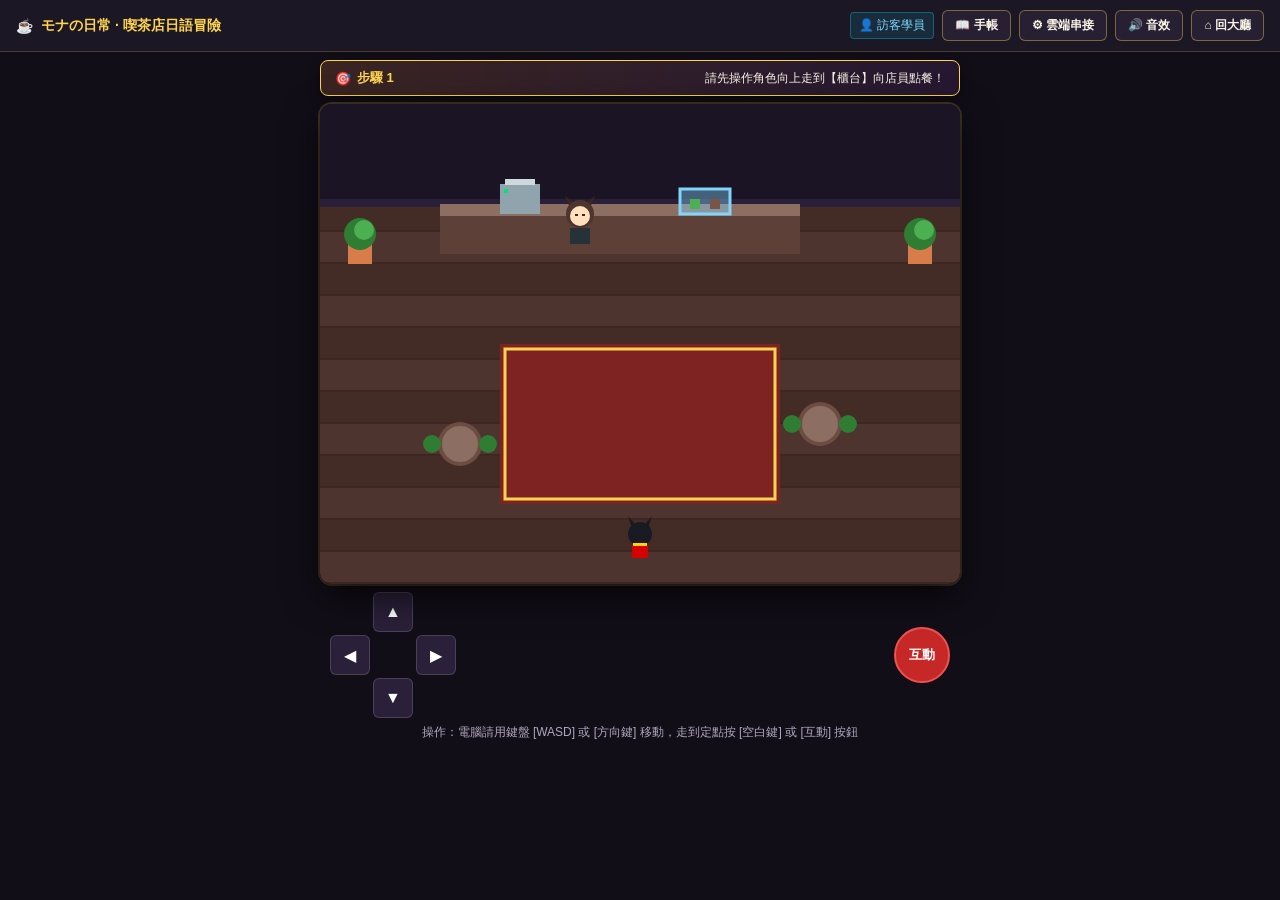
<file: mona-cafe/index.html>
<!DOCTYPE html>
<html lang="zh-Hant">
<head>
  <meta charset="UTF-8">
  <meta name="description" content="走進日本喫茶店，扮演顧客與店員進行日語點餐對話，練習點餐句型、付款方式、餐後禮儀與實用詞彙，並依提示和對話回饋修正選擇。">
  <meta name="viewport" content="width=device-width, initial-scale=1.0, user-scalable=no">
  <title>モナの日常：喫茶店日語冒險 ☕</title>
  <style>
    :root {
      --bg-dark: #120e18;
      --bg-surface: #1d1826;
      --bg-card: #272033;
      --cafe-wood: #4e342e;
      --cafe-cream: #fbf5e6;
      --cafe-gold: #ffd54f;
      --mona-red: #e53935;
      --accent-green: #00e676;
      --text-muted: #b0a7bc;
    }
    * { box-sizing: border-box; margin: 0; padding: 0; user-select: none; }
    body {
      background-color: var(--bg-dark);
      color: #fff;
      font-family: -apple-system, BlinkMacSystemFont, "Segoe UI", Roboto, "Noto Sans TC", "Noto Sans JP", sans-serif;
      display: flex;
      flex-direction: column;
      align-items: center;
      min-height: 100vh;
      overflow-x: hidden;
    }
    header {
      width: 100%;
      height: 52px;
      background: rgba(29, 24, 38, 0.95);
      border-bottom: 1px solid rgba(255, 213, 79, 0.2);
      display: flex;
      align-items: center;
      justify-content: space-between;
      padding: 0 16px;
      z-index: 100;
    }
    .brand { display: flex; align-items: center; gap: 8px; font-weight: bold; font-size: 14px; color: var(--cafe-gold); text-decoration: none; }
    .header-btns { display: flex; gap: 8px; align-items: center; }
    .btn-h {
      background: var(--bg-card);
      border: 1px solid rgba(255, 213, 79, 0.4);
      color: var(--cafe-cream);
      padding: 6px 12px;
      border-radius: 6px;
      font-size: 12px;
      font-weight: 600;
      cursor: pointer;
      display: flex;
      align-items: center;
      gap: 4px;
      text-decoration: none;
    }
    .btn-h:hover { background: #3c2f50; border-color: var(--cafe-gold); }

    /* 學員身分標籤 */
    .learner-badge {
      font-size: 12px;
      color: #80d8ff;
      background: rgba(0, 229, 255, 0.1);
      border: 1px solid rgba(0, 229, 255, 0.3);
      padding: 4px 8px;
      border-radius: 4px;
      cursor: pointer;
    }

    /* 任務橫幅 */
    .quest-banner {
      width: 100%;
      max-width: 640px;
      background: linear-gradient(90deg, rgba(62,39,35,0.9), rgba(39,24,51,0.95));
      border: 1px solid var(--cafe-gold);
      border-radius: 8px;
      padding: 8px 14px;
      margin-top: 8px;
      display: flex;
      align-items: center;
      justify-content: space-between;
      font-size: 13px;
      box-shadow: 0 4px 12px rgba(0,0,0,0.4);
    }
    .quest-title { font-weight: bold; color: var(--cafe-gold); display: flex; align-items: center; gap: 6px; }
    .quest-desc { color: var(--cafe-cream); font-size: 12px; }

    .game-box {
      position: relative;
      width: 100%;
      max-width: 640px;
      aspect-ratio: 4 / 3;
      margin-top: 8px;
      background: #000;
      border-radius: 12px;
      overflow: hidden;
      box-shadow: 0 12px 36px rgba(0,0,0,0.7), 0 0 0 2px rgba(255, 213, 79, 0.2);
    }
    canvas { width: 100%; height: 100%; display: block; image-rendering: pixelated; }
    
    /* 對話框 UI */
    .dialogue-overlay {
      position: absolute;
      inset: 0;
      pointer-events: none;
      display: flex;
      flex-direction: column;
      justify-content: flex-end;
      padding: 12px;
      z-index: 50;
    }
    .dialogue-box {
      pointer-events: auto;
      background: rgba(22, 17, 30, 0.96);
      backdrop-filter: blur(8px);
      border: 2px solid var(--cafe-gold);
      border-radius: 10px;
      padding: 14px;
      box-shadow: 0 8px 24px rgba(0, 0, 0, 0.8);
      display: flex;
      flex-direction: column;
      gap: 10px;
      animation: slideUp 0.2s ease-out;
    }
    .hidden { display: none !important; }
    @keyframes slideUp { from { transform: translateY(15px); opacity: 0; } to { transform: translateY(0); opacity: 1; } }
    .dialogue-head {
      display: flex;
      align-items: center;
      justify-content: space-between;
      border-bottom: 1px solid rgba(255, 213, 79, 0.25);
      padding-bottom: 6px;
    }
    .speaker-badge { background: var(--cafe-gold); color: #120e18; font-size: 10px; font-weight: 800; padding: 2px 6px; border-radius: 4px; }
    .speaker-name { font-size: 14px; font-weight: bold; color: var(--cafe-cream); }
    .aff-wrap { display: flex; align-items: center; gap: 6px; font-size: 11px; color: #ff80ab; }
    .aff-track { width: 70px; height: 6px; background: rgba(255,255,255,0.15); border-radius: 3px; overflow: hidden; }
    .aff-fill { height: 100%; background: linear-gradient(90deg, #ff4081, #f50057); transition: width 0.4s; }
    .dialogue-prompt { font-size: 15px; font-weight: 600; line-height: 1.5; color: #fff; min-height: 24px; }
    ruby { ruby-position: over; }
    rt { font-size: 0.65em; color: var(--cafe-gold); font-weight: normal; }
    .dialogue-sub { font-size: 12px; color: var(--text-muted); }
    .dialogue-options { display: flex; flex-direction: column; gap: 6px; margin-top: 4px; }
    .opt-btn {
      background: var(--bg-card);
      border: 1px solid rgba(255, 255, 255, 0.12);
      border-radius: 6px;
      padding: 8px 12px;
      color: #fff;
      text-align: left;
      cursor: pointer;
      display: flex;
      align-items: center;
      gap: 10px;
      transition: all 0.15s;
    }
    .opt-btn:hover { background: #3a2e4e; border-color: var(--cafe-gold); transform: translateX(3px); }
    .opt-num { width: 20px; height: 20px; background: rgba(255,255,255,0.1); color: var(--cafe-gold); font-size: 11px; font-weight: bold; display: grid; place-items: center; border-radius: 3px; }
    .opt-jp { font-size: 13.5px; font-weight: 600; color: var(--cafe-cream); }
    .opt-sub { font-size: 11px; color: var(--text-muted); display: block; }
    .next-btn { background: #1b5e20; border-color: var(--accent-green); justify-content: center; font-weight: bold; padding: 10px; }

    /* 鷹架彈窗 */
    .scaffolding-modal {
      position: absolute;
      inset: 0;
      background: rgba(10, 8, 14, 0.85);
      backdrop-filter: blur(5px);
      z-index: 80;
      display: flex;
      align-items: center;
      justify-content: center;
      padding: 14px;
    }
    .scaffolding-card {
      background: #231b30;
      border: 2px solid #ffb74d;
      border-radius: 10px;
      max-width: 440px;
      width: 100%;
      padding: 16px;
      display: flex;
      flex-direction: column;
      gap: 12px;
      box-shadow: 0 16px 40px rgba(0,0,0,0.8);
    }
    .sc-title { font-size: 15px; color: var(--cafe-gold); display: flex; align-items: center; gap: 8px; }
    .sc-mis { background: rgba(229, 57, 53, 0.15); border-left: 4px solid var(--mona-red); padding: 8px; border-radius: 4px; font-size: 13px; }
    .sc-text { background: rgba(0,0,0,0.3); padding: 10px; border-radius: 6px; font-size: 12.5px; line-height: 1.6; color: var(--cafe-cream); }
    .sc-hint { background: rgba(255, 213, 79, 0.12); border: 1px dashed rgba(255, 213, 79, 0.4); padding: 8px; border-radius: 6px; font-size: 12px; color: #ffe082; }
    .sc-btn { background: var(--cafe-gold); color: #120e18; border: none; font-weight: bold; font-size: 13px; padding: 9px 16px; border-radius: 6px; cursor: pointer; align-self: flex-end; }

    /* 冒險手帳與設定彈窗 */
    .modal-shell {
      position: fixed;
      inset: 0;
      background: rgba(10, 8, 14, 0.88);
      backdrop-filter: blur(6px);
      z-index: 200;
      display: flex;
      align-items: center;
      justify-content: center;
      padding: 16px;
    }
    .modal-card {
      background: #241c30;
      border: 2px solid var(--cafe-gold);
      border-radius: 12px;
      max-width: 520px;
      width: 100%;
      max-height: 85vh;
      overflow-y: auto;
      padding: 16px;
      display: flex;
      flex-direction: column;
      gap: 12px;
    }
    .m-head { display: flex; justify-content: space-between; align-items: center; border-bottom: 1px solid rgba(255,213,79,0.3); padding-bottom: 8px; }
    .journal-grid { display: grid; grid-template-columns: repeat(auto-fill, minmax(150px, 1fr)); gap: 8px; }
    .v-card { background: #1c1527; border: 1px solid rgba(255,255,255,0.1); border-radius: 6px; padding: 8px; }
    .v-card.unlocked { border-color: rgba(255,213,79,0.4); background: #281f38; }
    .v-card.locked { opacity: 0.4; }
    .v-kanji { font-size: 15px; color: var(--cafe-gold); font-weight: bold; }
    .v-kana { font-size: 11px; color: #80d8ff; display: block; }
    .v-mean { font-size: 11px; color: var(--cafe-cream); margin-top: 2px; display: block; }

    /* 設定表單項目 */
    .form-group { display: flex; flex-direction: column; gap: 6px; }
    .form-group label { font-size: 12.5px; color: var(--cafe-gold); font-weight: bold; }
    .form-input {
      background: #140f1d;
      border: 1px solid rgba(255, 213, 79, 0.4);
      border-radius: 6px;
      color: #fff;
      padding: 9px 12px;
      font-size: 13px;
      outline: none;
    }
    .form-input:focus { border-color: var(--cafe-gold); box-shadow: 0 0 8px rgba(255, 213, 79, 0.3); }
    .form-tip { font-size: 11.5px; color: var(--text-muted); line-height: 1.5; }

    /* 控制列 */
    .controls { display: flex; justify-content: space-between; align-items: center; width: 100%; max-width: 640px; margin-top: 8px; padding: 0 10px; }
    .dpad { display: grid; grid-template-columns: repeat(3, 40px); grid-template-rows: repeat(3, 40px); gap: 3px; }
    .d-btn { background: #2a2039; border: 1px solid rgba(255,255,255,0.15); color: #fff; border-radius: 6px; font-size: 16px; display: grid; place-items: center; cursor: pointer; }
    .d-btn:active { background: var(--cafe-gold); color: #120e18; }
    .act-btn { width: 56px; height: 56px; border-radius: 50%; background: #c62828; border: 2px solid #ef5350; color: #fff; font-weight: bold; font-size: 13px; cursor: pointer; }
    .act-btn:active { background: #e53935; }
    .help-hint { font-size: 12px; color: var(--text-muted); margin-top: 6px; text-align: center; }
    /* Compact canvas-only view for the GitHub Pages lobby card. */
    body.preview-mode {
      height: 100vh;
      min-height: 100vh;
      overflow: hidden;
      justify-content: center;
    }
    .preview-mode > header,
    .preview-mode > .quest-banner,
    .preview-mode > .controls,
    .preview-mode > .help-hint { display: none !important; }
    .preview-mode .game-box {
      width: min(100vw, calc(100vh * 4 / 3));
      max-width: none;
      aspect-ratio: 4 / 3;
      margin: 0;
      border-radius: 0;
      box-shadow: none;
    }  </style>
</head>
<body>
  <script>if (new URLSearchParams(window.location.search).get('preview') === '1') document.body.classList.add('preview-mode');</script>
  <header>
    <a href="../index.html" class="brand" title="回到遊戲大廳"><span>☕</span><span>モナの日常 · 喫茶店日語冒險</span></a>
    <div class="header-btns">
      <span id="badge-learner" class="learner-badge" title="點擊修改學員姓名">👤 訪客學員</span>
      <button id="j-btn" class="btn-h" type="button">📖 手帳</button>
      <button id="cfg-btn" class="btn-h" type="button">⚙ 雲端串接</button>
      <button id="m-btn" class="btn-h" type="button">🔊 音效</button>
      <a href="../index.html" class="btn-h">⌂ 回大廳</a>
    </div>
  </header>

  <!-- 任務指引提示列 -->
  <div class="quest-banner">
    <div class="quest-title"><span id="q-icon">🎯</span><span id="q-step">步驟 1</span></div>
    <div class="quest-desc" id="q-text">請先操作角色向上走到【櫃台】向店員點餐！</div>
  </div>

  <div class="game-box">
    <canvas id="game-canvas" width="640" height="480"></canvas>

    <!-- 對話框 Overlay -->
    <div id="dlg-overlay" class="dialogue-overlay">
      <div id="dlg-box" class="dialogue-box hidden">
        <div class="dialogue-head">
          <div><span class="speaker-badge">店員</span> <strong id="spk-name" class="speaker-name">リン (Rin)</strong></div>
          <div class="aff-wrap">♥ <div class="aff-track"><div id="aff-fill" class="aff-fill" style="width: 20%;"></div></div> <span id="aff-txt">20pt</span></div>
        </div>
        <div>
          <p id="dlg-prompt" class="dialogue-prompt"></p>
          <p id="dlg-sub" class="dialogue-sub"></p>
        </div>
        <div id="dlg-opts" class="dialogue-options"></div>
      </div>
    </div>

    <!-- 鷹架教學解析彈窗 -->
    <div id="sc-modal" class="scaffolding-modal hidden">
      <div class="scaffolding-card">
        <div class="sc-title"><span>💡</span><h3 id="sc-title">日語結構鷹架筆記</h3></div>
        <div id="sc-mis" class="sc-mis"></div>
        <div id="sc-text" class="sc-text"></div>
        <div id="sc-hint" class="sc-hint"></div>
        <button id="sc-retry" class="sc-btn" type="button">我懂了，再次嘗試！ (もう一度)</button>
      </div>
    </div>
  </div>

  <!-- 行動控制按鍵 -->
  <div class="controls">
    <div class="dpad">
      <div></div><button class="d-btn" id="btn-up">▲</button><div></div>
      <button class="d-btn" id="btn-left">◀</button><div></div><button class="d-btn" id="btn-right">▶</button>
      <div></div><button class="d-btn" id="btn-down">▼</button><div></div>
    </div>
    <button class="act-btn" id="btn-interact">互動</button>
  </div>

  <p class="help-hint">操作：電腦請用鍵盤 [WASD] 或 [方向鍵] 移動，走到定點按 [空白鍵] 或 [互動] 按鈕</p>

  <!-- 冒險手帳 Modal -->
  <div id="j-modal" class="modal-shell hidden">
    <div class="modal-card">
      <div class="m-head">
        <h3>📖 モナの冒險手帳 (N4 實戰生活單字庫)</h3>
        <button id="j-close" class="btn-h" type="button">✕ 關閉</button>
      </div>
      <p style="font-size:12px; color:#b0a7bc;">探索咖啡廳對話解鎖所有生活關鍵單字：</p>
      <div id="j-grid" class="journal-grid"></div>
    </div>
  </div>

  <!-- 雲端學習證據串接設定 Modal -->
  <div id="cfg-modal" class="modal-shell hidden">
    <div class="modal-card">
      <div class="m-head">
        <h3>⚙ Google 試算表學習證據串接設定</h3>
        <button id="cfg-close" class="btn-h" type="button">✕ 關閉</button>
      </div>
      <div class="form-group">
        <label>學員姓名／座號 (Learner ID)：</label>
        <input type="text" id="input-learner-id" class="form-input" placeholder="例如：S01_陳小明 或 Mona_Explorer">
      </div>
      <div class="form-group">
        <label>Google Apps Script (GAS) 網路應用程式網址：</label>
        <input type="url" id="input-gas-url" class="form-input" placeholder="https://script.google.com/macros/s/AKfycb.../exec">
        <p class="form-tip">提示：請在 Google 試算表中部署 Apps Script 為「網路應用程式」，並設定「誰可以存取：任何人」。</p>
      </div>
      <div style="display:flex; justify-content:flex-end; gap:8px; margin-top:8px;">
        <button id="cfg-save" class="btn-h" style="background:#2e7d32; border-color:#00e676; font-weight:bold;" type="button">儲存設定</button>
      </div>
    </div>
  </div>

  <script>
    /* =====================================================================
       學習證據追蹤器 (Learning Evidence Tracker)
       ===================================================================== */
    const Tracker = {
      gasUrl: localStorage.getItem("CAFE_GAS_URL") || "",
      learnerId: localStorage.getItem("CAFE_LEARNER_ID") || "訪客學員",
      startTime: Date.now(),
      stageStartTime: Date.now(),
      stageAttempts: {},
      actionLogs: [],

      init() {
        const urlParams = new URLSearchParams(window.location.search);
        if (urlParams.get("id")) {
          this.learnerId = urlParams.get("id");
          localStorage.setItem("CAFE_LEARNER_ID", this.learnerId);
        }
        document.getElementById("badge-learner").textContent = "👤 " + this.learnerId;
      },

      startStage() {
        this.stageStartTime = Date.now();
      },

      logAction(scene, stageId, stageTitle, chosenText, isCorrect) {
        const respSec = Math.round(((Date.now() - this.stageStartTime) / 1000) * 10) / 10;
        const attempts = this.stageAttempts[stageId] || 0;
        const isFirst = attempts === 0;
        this.stageAttempts[stageId] = attempts + 1;

        const entry = {
          timestamp: new Date().toISOString(),
          scene: scene,
          stageTitle: stageTitle,
          chosenText: chosenText,
          isFirstAttempt: isFirst,
          isCorrect: isCorrect,
          responseTimeSec: respSec
        };
        this.actionLogs.push(entry);
        this.stageStartTime = Date.now();
      },

      async submitEvidence(affection, unlockedList) {
        const totalDurationSec = Math.round((Date.now() - this.startTime) / 1000);
        const firstAttempts = this.actionLogs.filter(l => l.isFirstAttempt);
        const firstCorrect = firstAttempts.filter(l => l.isCorrect).length;
        const firstTryAccuracy = firstAttempts.length > 0 ? (firstCorrect / firstAttempts.length) : 0;
        const scaffoldingCount = this.actionLogs.filter(l => !l.isCorrect).length;

        const payload = {
          summary: {
            learnerId: this.learnerId,
            affection: affection,
            firstTryAccuracy: firstTryAccuracy,
            scaffoldingCount: scaffoldingCount,
            unlockedCount: unlockedList.length,
            vocabList: unlockedList,
            totalDurationSec: totalDurationSec,
            submittedAt: new Date().toLocaleString("zh-TW", { timeZone: "Asia/Taipei" })
          },
          actionLogs: this.actionLogs
        };

        const history = JSON.parse(localStorage.getItem("CAFE_EVIDENCE_LOCAL") || "[]");
        history.push(payload);
        localStorage.setItem("CAFE_EVIDENCE_LOCAL", JSON.stringify(history));

        if (!this.gasUrl) {
          alert("【學習成果已儲存於本機】\n尚未設定 Google 試算表 Web App 網址，您可在右上角「⚙ 雲端串接」填入網址以即時同步！");
          return;
        }

        try {
          await fetch(this.gasUrl, {
            method: "POST",
            mode: "no-cors",
            headers: { "Content-Type": "text/plain;charset=utf-8" },
            body: JSON.stringify(payload)
          });
          alert("🎉【學習證據成功傳送】\n您的點餐決策與學習紀錄已同步寫入 Google 試算表！");
        } catch (err) {
          console.error("GAS 傳送失敗:", err);
          alert("⚠️ 雲端傳送暫時失敗，學習證據已完整保存在本機手帳中。");
        }
      }
    };

    /* =====================================================================
       Web Audio 音效合成器
       ===================================================================== */
    const Sound = {
      ctx: null, muted: false,
      init() {
        if (!this.ctx) {
          const AC = window.AudioContext || window.webkitAudioContext;
          if (AC) this.ctx = new AC();
        }
        if (this.ctx && this.ctx.state === "suspended") this.ctx.resume();
      },
      blip() {
        if (this.muted) return; this.init(); if (!this.ctx) return;
        try {
          const osc = this.ctx.createOscillator(); const g = this.ctx.createGain();
          osc.type = "sine"; osc.frequency.setValueAtTime(450 + Math.random() * 80, this.ctx.currentTime);
          osc.frequency.exponentialRampToValueAtTime(300, this.ctx.currentTime + 0.04);
          g.gain.setValueAtTime(0.04, this.ctx.currentTime); g.gain.exponentialRampToValueAtTime(0.001, this.ctx.currentTime + 0.04);
          osc.connect(g); g.connect(this.ctx.destination); osc.start(); osc.stop(this.ctx.currentTime + 0.04);
        } catch(e) {}
      },
      chime() {
        if (this.muted) return; this.init(); if (!this.ctx) return;
        try {
          [659.25, 523.25].forEach((f, i) => {
            const osc = this.ctx.createOscillator(); const g = this.ctx.createGain();
            osc.type = "sine"; osc.frequency.setValueAtTime(f, this.ctx.currentTime + i * 0.18);
            g.gain.setValueAtTime(0.08, this.ctx.currentTime + i * 0.18);
            g.gain.exponentialRampToValueAtTime(0.001, this.ctx.currentTime + i * 0.18 + 0.4);
            osc.connect(g); g.connect(this.ctx.destination); osc.start(this.ctx.currentTime + i * 0.18); osc.stop(this.ctx.currentTime + i * 0.18 + 0.4);
          });
        } catch(e) {}
      },
      success() {
        if (this.muted) return; this.init(); if (!this.ctx) return;
        try {
          [523.25, 659.25, 783.99, 1046.5].forEach((f, i) => {
            const osc = this.ctx.createOscillator(); const g = this.ctx.createGain();
            osc.type = "triangle"; osc.frequency.setValueAtTime(f, this.ctx.currentTime + i * 0.08);
            g.gain.setValueAtTime(0.08, this.ctx.currentTime + i * 0.08);
            g.gain.exponentialRampToValueAtTime(0.001, this.ctx.currentTime + i * 0.08 + 0.25);
            osc.connect(g); g.connect(this.ctx.destination); osc.start(this.ctx.currentTime + i * 0.08); osc.stop(this.ctx.currentTime + i * 0.08 + 0.25);
          });
        } catch(e) {}
      },
      misunderstand() {
        if (this.muted) return; this.init(); if (!this.ctx) return;
        try {
          const osc = this.ctx.createOscillator(); const g = this.ctx.createGain();
          osc.type = "sawtooth"; osc.frequency.setValueAtTime(320, this.ctx.currentTime);
          osc.frequency.exponentialRampToValueAtTime(170, this.ctx.currentTime + 0.25);
          g.gain.setValueAtTime(0.06, this.ctx.currentTime); g.gain.exponentialRampToValueAtTime(0.001, this.ctx.currentTime + 0.25);
          osc.connect(g); g.connect(this.ctx.destination); osc.start(); osc.stop(this.ctx.currentTime + 0.25);
        } catch(e) {}
      },
      coin() {
        if (this.muted) return; this.init(); if (!this.ctx) return;
        try {
          [987.77, 1318.51].forEach((f, i) => {
            const osc = this.ctx.createOscillator(); const g = this.ctx.createGain();
            osc.type = "sine"; osc.frequency.setValueAtTime(f, this.ctx.currentTime + i * 0.07);
            g.gain.setValueAtTime(0.1, this.ctx.currentTime + i * 0.07);
            g.gain.exponentialRampToValueAtTime(0.001, this.ctx.currentTime + i * 0.07 + 0.3);
            osc.connect(g); g.connect(this.ctx.destination); osc.start(this.ctx.currentTime + i * 0.07); osc.stop(this.ctx.currentTime + i * 0.07 + 0.3);
          });
        } catch(e) {}
      }
    };

    /* =====================================================================
       生活單字庫與雙階段劇本
       ===================================================================== */
    const VOCABULARY = [
      { id: "hitori", kanji: "一人", kana: "ひとり", meaning: "一個人 (人數)", cat: "櫃台點餐" },
      { id: "tennai", kanji: "店内", kana: "てんない", meaning: "店內／內用", cat: "櫃台點餐" },
      { id: "mochikaeri", kanji: "お持ち帰り", kana: "おもちかえり", meaning: "外帶", cat: "櫃台點餐" },
      { id: "aisu", kanji: "アイス", kana: "アイス", meaning: "冰飲 (Ice)", cat: "櫃台點餐" },
      { id: "hitotsu", kanji: "一つ", kana: "ひとつ", meaning: "一個 (物品量詞)", cat: "櫃台點餐" },
      { id: "okaikei", kanji: "お会計", kana: "おかいけい", meaning: "結帳／買單", cat: "櫃台點餐" },
      { id: "denshi", kanji: "電子マネー", kana: "でんしまねー", meaning: "電子支付／交通卡", cat: "櫃台點餐" },
      { id: "omatase", kanji: "お待たせしました", kana: "おまたせしました", meaning: "讓您久等了", cat: "座位生活" },
      { id: "sorou", kanji: "揃う", kana: "そろう", meaning: "齊全／到齊", cat: "座位生活" },
      { id: "itadakimasu", kanji: "いただきます", kana: "いただきます", meaning: "我開動了 (餐前禮節)", cat: "座位生活" },
      { id: "oishii", kanji: "美味しい", kana: "おいしい", meaning: "好吃的／美味的", cat: "座位生活" },
      { id: "ohiya", kanji: "お冷", kana: "おひや", meaning: "冰水 (餐廳用紙)", cat: "座位生活" },
      { id: "sumimasen", kanji: "すみません", kana: "すみません", meaning: "不好意思 (呼喚/道歉)", cat: "座位生活" },
      { id: "gochisou", kanji: "ごちそうさまでした", kana: "ごちそうさまでした", meaning: "多謝款待 (餐後禮節)", cat: "座位生活" }
    ];

    const COUNTER_STAGES = [
      {
        id: "c_0",
        prompt: "いらっしゃいませ！何名様ですか？",
        promptFurigana: "いらっしゃいませ！[何名様:なんめいさま]ですか？",
        sub: "歡迎光臨！請問幾位呢？",
        options: [
          {
            text: "一人です。（ひとりです。）", sub: "一位。", correct: true,
            reaction: "かしこまりました！", reactionSub: "好的！", vocab: ["hitori"]
          },
          {
            text: "一つです。（ひとつです。）", sub: "一個。（物品量詞）", correct: false,
            reaction: "ふふっ、お客様は「物」じゃないですよ〜！人は「一人（ひとり）」と言いますよ。", reactionSub: "呵呵，客人您不是「物品」啦～！形容人的話要說「一人（ひとり）」喔！",
            sc: {
              title: "💡 量詞鷹架：人 vs 物品",
              exp: "「一つ（ひとつ）」是用來數無生命物品或餐點的；數人數時必須用特殊量詞：\n• 1人：一人（ひとり）\n• 2人：二人（ふたり）\n• 3人以上：三人（さんにん）",
              hint: "自己一人來店，請選「一人です」！"
            }
          }
        ]
      },
      {
        id: "c_1",
        prompt: "店内でお召し上がりですか？それとも、お持ち帰りですか？",
        promptFurigana: "[店内:てんない]でお[召:め]し[上:あ]がりですか？それとも、お[持:も]ち[帰:かえ]りですか？",
        sub: "請問要在店內享用，還是外帶呢？",
        options: [
          {
            text: "店内でお願いします。（てんないでおねがいします。）", sub: "在店內享用，麻煩了。", correct: true,
            reaction: "ありがとうございます！店内のご注文を承りますね。", reactionSub: "非常感謝！為您記錄店內點餐。",
            vocab: ["tennai"]
          },
          {
            text: "はい、食べます。（はい、たべます。）", sub: "好，我會吃。", correct: false,
            reaction: "あはは！もちろん美味しく食べてほしいですが、店内で食べますか？それとも持って帰りますか？", reactionSub: "哈哈！當然希望您吃得美味，但我是問要在店裡吃、還是帶走呢？",
            sc: {
              title: "💡 選擇疑問句二選一",
              exp: "面對「Aですか、それともBですか（是A呢還是B呢？）」，不能只回答「はい（是）」，要選出具體項目：\n• 店内で（在店內）\n• お持ち帰りで（外帶）",
              hint: "今天要坐下體驗咖啡廳，請選「店内でお願いします」！"
            }
          }
        ]
      },
      {
        id: "c_2",
        prompt: "ご注文はお決まりですか？温かいのと冷たいの、どちらになさいますか？",
        promptFurigana: "ご[注文:ちゅうもん]はお[決:き]まりですか？[温:あたた]かいのと[冷:つめ]たいの、どちらになさいますか？",
        sub: "決定好點餐了嗎？請問要熱的還是冰的呢？",
        options: [
          {
            text: "アイスコーヒーを一つください。（あいすこーひーを ひとつ ください。）", sub: "請給我一杯冰咖啡。", correct: true,
            reaction: "アイスコーヒーですね！自家焙煎の深煎り豆でお淹れしますね。", reactionSub: "冰咖啡一份好的！為您用自家烘焙的深焙豆沖煮。",
            vocab: ["aisu", "hitotsu"]
          },
          {
            text: "水は美味しいです。（みずは おいしいです。）", sub: "水很好喝。", correct: false,
            reaction: "お水、気に入っていただけて嬉しいですが…！コーヒーのご注文はいかがでしょうか？", reactionSub: "水合您的胃口真開心！不過您想點哪款咖啡呢…？",
            sc: {
              title: "💡 點餐基本公式：〜をください",
              exp: "點餐時最自然的句型：\n👉 【品名】＋ を ＋【數量詞】＋ ください / お願いします",
              hint: "選擇「アイスコーヒーを一つください」來點咖啡吧！"
            }
          }
        ]
      },
      {
        id: "c_3",
        prompt: "お会計は合計で 650円 になります。お支払いはどうなさいますか？",
        promptFurigana: "お[会計:かいけい]は[合計:ごうけい]で 650[円:えん] になります。お[支払:しはら]いはどうなさいますか？",
        sub: "結帳總共是 650 日圓。請問要如何付款呢？",
        options: [
          {
            text: "電子マネーで払えますか？（でんしまねーで はらえますか？）", sub: "可以用電子支付／交通IC卡付款嗎？", correct: true,
            reaction: "はい！ピッとタッチしてください。お会計完了です！", reactionSub: "可以！請逼一下感應。結帳完成！",
            vocab: ["okaikei", "denshi"]
          },
          {
            text: "現金でお願いします。（げんきんで おねがいします。）", sub: "麻煩用現金。", correct: true,
            reaction: "ちょうど650円お預かりします！レシートをどうぞ。", reactionSub: "收您剛好 650 日圓！這是您的收據。",
            vocab: ["okaikei"]
          },
          {
            text: "お会計は安いです。（おかいけいは やすいです。）", sub: "結帳很便宜。", correct: false,
            reaction: "ふふ、お褒めいただき光栄ですが…！現金かカード、どちらでお支払いされますか？", reactionSub: "呵呵，能被誇獎價格親民很榮幸…！不過請問您想用現金還是卡片付款呢？",
            sc: {
              title: "💡 支付方式表達文法：〜で",
              exp: "表示「以某種手段／方式付款」時，助詞要用 で：\n• 現金で（用現金）\n• 電子マネーで（用電子支付）",
              hint: "選擇「現金で」或「電子マネーで」回答！"
            }
          }
        ]
      }
    ];

    const SEATED_STAGES = [
      {
        id: "s_0",
        prompt: "お待たせいたしました！アイスコーヒーとケーキでございます。ご注文はお揃いでしょうか？",
        promptFurigana: "お[待:ま]たせいたしました！アイスコーヒーとケーキでございます。ご[注文:ちゅうもん]はお[揃:そろ]いでしょうか？",
        sub: "讓您久等了！這是您的冰咖啡與蛋糕。餐點都到齊了嗎？",
        options: [
          {
            text: "はい、揃っています。ありがとうございます。（はい、そろっています。）", sub: "好的，都到齊了。非常感謝。", correct: true,
            reaction: "ごゆっくりお召し上がりくださいませ！", reactionSub: "請慢用！", vocab: ["omatase", "sorou"]
          },
          {
            text: "いいえ、まだ食べていません。（いいえ、まだ たべていません。）", sub: "不，我還沒吃。", correct: false,
            reaction: "あはは！今お持ちしたばかりですからね！「お揃い」是在確認您點的餐點是不是都到齊了喔～！", reactionSub: "哈哈！因為才剛送上來嘛！「お揃い」是在確認您點的餐點是不是都到齊了喔～！",
            sc: {
              title: "💡 餐廳實用字：お揃い (そろい)",
              exp: "店員常問的「ご注文はお揃いでしょうか？」意思是：\n👉 「您點的餐點都到齊了嗎？」\n• 若齊全：はい、揃っています（是的，都到齊了）\n• 若缺項：まだ〇〇が来ていません（〇〇還沒來）",
              hint: "若餐點都送上了，請回答「はい、揃っています」！"
            }
          }
        ]
      },
      {
        id: "s_1",
        prompt: "摩爾加納提醒：在日本用餐開動前，該說哪句重要的生活禮儀問候呢？",
        promptFurigana: "食事を[始:はじ]める[前:まえ]の挨拶をしましょう！",
        sub: "在享用美味餐點前，向食物與做餐者表達感謝吧！",
        options: [
          {
            text: "いただきます！（いただきます！）", sub: "我開動了！（領受這頓餐點）", correct: true,
            reaction: "どうぞ、召し上がれ！当店の特製ケーキです！", reactionSub: "請開動吧！這是本店的特製蛋糕！",
            vocab: ["itadakimasu", "oishii"]
          },
          {
            text: "いってきます！（いってきます！）", sub: "我出門了！", correct: false,
            reaction: "えっ！？今からお出かけですか！？まずは食べてからにしてください〜（笑）！", reactionSub: "咦！？您現在要出門去嗎！？至少先吃完再出發啦～（笑）！",
            sc: {
              title: "💡 常用問候混淆：開動 vs 出門",
              exp: "• いただきます：我開動了（用餐前）\n• いってきます：我出門了（離開家門時）\n• ただいま：我回來了",
              hint: "用餐前一定要說「いただきます」喔！"
            }
          }
        ]
      },
      {
        id: "s_2",
        prompt: "吃著蛋糕口渴，想請路過的店員加一杯冰水，該如何禮貌表達呢？",
        promptFurigana: "店員さんに[水:みず]を[頼:たの]んでみましょう！",
        sub: "請向店員禮貌地索取一杯常溫或冰水（お冷）。",
        options: [
          {
            text: "すみません、お冷をもう一杯いただけますか？（すみません、おひやを もういっぱいただけますか？）", sub: "不好意思，能再給我一杯冰水嗎？", correct: true,
            reaction: "かしこまりました！冷たいお水をすぐお持ちしますね。", reactionSub: "好的！馬上為您送上冰水。",
            vocab: ["sumimasen", "ohiya"]
          },
          {
            text: "水を買いたいです！（みずを かいたいです！）", sub: "我想買水！", correct: false,
            reaction: "ふふ、日本のお店ではお冷（お水）は無料ですよ〜！「お冷をください」とおっしゃっていただければ大丈夫です！", reactionSub: "呵呵，在日本的喫茶店裡，冰水（お冷）是免費招待的喔！只要說「お冷をください」就可以囉！",
            sc: {
              title: "💡 餐廳專用語：お冷 (おひや)",
              exp: "在日式餐廳／咖啡廳中：\n• 免費提供的冰水通常稱為 お冷（おひや）\n• 禮貌索取請求句：〜をいただけますか（能給我～嗎？）",
              hint: "使用「すみません、お冷を〜」是道地又有禮貌的說法！"
            }
          }
        ]
      },
      {
        id: "s_3",
        prompt: "餐點都吃完了，準備離席時，該向店員說哪句表達感謝的話呢？",
        promptFurigana: "食事を[終:お]わらせて、[感謝:かんしゃ]を[伝:つた]えましょう！",
        sub: "用餐結束離席時，表達多謝款待與美味之意。",
        options: [
          {
            text: "ごちそうさまでした！とても美味しかったです。（ごちそうさまでした！とても おいしかったです。）", sub: "多謝款待！真的非常美味。", correct: true,
            reaction: "ありがとうございます！またのご来店を心よりお待ちしております！", reactionSub: "非常感謝！衷心期待您再次光臨！",
            vocab: ["gochisou"]
          },
          {
            text: "さようなら、二度と来ません。（さようなら、にどときません。）", sub: "再見，我不會再來第二次了。", correct: false,
            reaction: "えええっ！？何か至らない点がございましたでしょうか…！？ショックです…！", reactionSub: "咦咦咦！？是哪裡做得不夠好嗎…！？太震驚了…！",
            sc: {
              title: "💡 餐後禮貌金句：ごちそうさまでした",
              exp: "日本文化中，吃完飯離開時最美麗的問候：\n👉 ごちそうさ突破了！ごちそうさまでした（多謝款待）\n可以加上「美味しかったです（很好吃）」讓店員超開心！",
              hint: "選擇「ごちそうさまでした」向店員道謝吧！"
            }
          }
        ]
      }
    ];

    /* =====================================================================
       2D 輕量遊戲引擎 (雙階段任務狀態機)
       ===================================================================== */
    const canvas = document.getElementById("game-canvas");
    const ctx = canvas.getContext("2d");

    const STATE_GOTO_COUNTER = 1;
    const STATE_AT_COUNTER = 2;
    const STATE_GOTO_SEAT = 3;
    const STATE_AT_SEAT = 4;
    const STATE_COMPLETED = 5;

    let gameState = STATE_GOTO_COUNTER;

    const player = { x: 320, y: 430, w: 24, h: 24, vx: 0, vy: 0, dir: "up" };
    const barista = { x: 260, y: 110, w: 32, h: 32 };
    const targetSeat = { x: 140, y: 340 };

    let affection = 20;
    const unlockedVocabs = new Set();
    let currentStageIndex = 0;
    let activeScenarioStages = COUNTER_STAGES;
    let inDialogue = false;
    let hasDeliveredFood = false;
    let seatPulseAngle = 0;

    const qStep = document.getElementById("q-step");
    const qText = document.getElementById("q-text");
    const qIcon = document.getElementById("q-icon");

    const keys = {};
    window.addEventListener("keydown", e => {
      keys[e.key.toLowerCase()] = true;
      if (e.code === "Space") handleInteract();
    });
    window.addEventListener("keyup", e => { keys[e.key.toLowerCase()] = false; });

    const setupDir = (id, dx, dy) => {
      const b = document.getElementById(id);
      const set = (v) => { player.vx = v ? dx * 3.2 : 0; player.vy = v ? dy * 3.2 : 0; if (v) updateDir(dx, dy); };
      b.addEventListener("mousedown", () => set(true)); b.addEventListener("mouseup", () => set(false));
      b.addEventListener("touchstart", (e) => { e.preventDefault(); set(true); }, {passive:false});
      b.addEventListener("touchend", () => set(false));
    };
    setupDir("btn-up", 0, -1); setupDir("btn-down", 0, 1); setupDir("btn-left", -1, 0); setupDir("btn-right", 1, 0);
    document.getElementById("btn-interact").addEventListener("click", handleInteract);

    function updateDir(dx, dy) {
      if (dy < 0) player.dir = "up";
      else if (dy > 0) player.dir = "down";
      else if (dx < 0) player.dir = "left";
      else if (dx > 0) player.dir = "right";
    }

    function loop() {
      update();
      render();
      requestAnimationFrame(loop);
    }

    function update() {
      seatPulseAngle += 0.05;
      if (inDialogue) return;

      let dx = 0, dy = 0;
      if (keys["w"] || keys["arrowup"]) dy -= 1;
      if (keys["s"] || keys["arrowdown"]) dy += 1;
      if (keys["a"] || keys["arrowleft"]) dx -= 1;
      if (keys["d"] || keys["arrowright"]) dx += 1;

      if (dx !== 0 || dy !== 0) {
        updateDir(dx, dy);
        const len = Math.hypot(dx, dy);
        player.x += (dx / len) * 3.2;
        player.y += (dy / len) * 3.2;
      } else {
        player.x += player.vx;
        player.y += player.vy;
      }

      player.x = Math.max(30, Math.min(610, player.x));
      player.y = Math.max(160, Math.min(450, player.y));
    }

    function render() {
      // 1. 木質地板
      ctx.fillStyle = "#3e2723";
      ctx.fillRect(0, 0, 640, 480);
      for (let y = 0; y < 480; y += 32) {
        ctx.fillStyle = (y % 64 === 0) ? "#4e342e" : "#432b26";
        ctx.fillRect(0, y, 640, 30);
      }

      // 2. 復古地毯
      ctx.fillStyle = "#7f2222";
      ctx.fillRect(180, 240, 280, 160);
      ctx.strokeStyle = "#ffd54f";
      ctx.lineWidth = 3;
      ctx.strokeRect(185, 245, 270, 150);

      // 3. 後牆面
      ctx.fillStyle = "#1b1424";
      ctx.fillRect(0, 0, 640, 100);
      ctx.fillStyle = "#2a1f38";
      ctx.fillRect(0, 95, 640, 8);

      // 4. 咖啡吧台
      ctx.fillStyle = "#5d4037";
      ctx.fillRect(120, 100, 360, 50);
      ctx.fillStyle = "#8d6e63";
      ctx.fillRect(120, 100, 360, 12);

      // 咖啡機 & 糕點櫃
      ctx.fillStyle = "#90a4ae"; ctx.fillRect(180, 80, 40, 30);
      ctx.fillStyle = "#cfd8dc"; ctx.fillRect(185, 75, 30, 6);
      ctx.fillStyle = "#00e676"; ctx.fillRect(184, 85, 4, 4);

      ctx.fillStyle = "rgba(129, 212, 250, 0.4)"; ctx.fillRect(360, 85, 50, 25);
      ctx.strokeStyle = "#81d4fa"; ctx.strokeRect(360, 85, 50, 25);
      ctx.fillStyle = "#4caf50"; ctx.fillRect(370, 95, 10, 10);
      ctx.fillStyle = "#795548"; ctx.fillRect(390, 95, 10, 10);

      // 5. 座位發光引導圈
      if (gameState === STATE_GOTO_SEAT) {
        const pulse = Math.sin(seatPulseAngle) * 6;
        ctx.strokeStyle = "#ffd54f";
        ctx.lineWidth = 3;
        ctx.beginPath();
        ctx.arc(targetSeat.x, targetSeat.y, 34 + pulse, 0, Math.PI * 2);
        ctx.stroke();

        ctx.fillStyle = "rgba(255, 213, 79, 0.2)";
        ctx.beginPath();
        ctx.arc(targetSeat.x, targetSeat.y, 34 + pulse, 0, Math.PI * 2);
        ctx.fill();

        ctx.fillStyle = "#ffd54f";
        ctx.font = "bold 18px sans-serif";
        ctx.fillText("▼ 入座", targetSeat.x - 24, targetSeat.y - 45 + pulse * 0.5);
      }

      // 6. 咖啡桌椅
      drawTable(targetSeat.x, targetSeat.y, hasDeliveredFood);
      drawTable(500, 320, false);

      // 7. 植物裝飾
      drawPlant(40, 140);
      drawPlant(600, 140);

      // 8. NPC 店員 Rin
      if (gameState === STATE_AT_SEAT) {
        drawBarista(targetSeat.x + 40, targetSeat.y - 10);
      } else {
        drawBarista(barista.x, barista.y);
      }

      // 9. 主角摩爾加納
      drawPlayer(player.x, player.y, player.dir);

      // 10. 互動氣泡
      drawInteractBubbles();
    }

    function drawInteractBubbles() {
      if (inDialogue) return;

      if (gameState === STATE_GOTO_COUNTER) {
        const dist = Math.hypot(player.x - barista.x, player.y - 150);
        if (dist < 75) {
          ctx.fillStyle = "#ffffff";
          ctx.beginPath();
          ctx.roundRect(barista.x - 22, barista.y - 40, 44, 22, 5);
          ctx.fill();
          ctx.fillStyle = "#d50000";
          ctx.font = "bold 12px sans-serif";
          ctx.fillText("點餐 !", barista.x - 16, barista.y - 25);
        }
      } else if (gameState === STATE_GOTO_SEAT) {
        const distToSeat = Math.hypot(player.x - targetSeat.x, player.y - targetSeat.y);
        if (distToSeat < 60) {
          ctx.fillStyle = "#ffffff";
          ctx.beginPath();
          ctx.roundRect(targetSeat.x - 24, targetSeat.y - 50, 48, 22, 5);
          ctx.fill();
          ctx.fillStyle = "#2e7d32";
          ctx.font = "bold 12px sans-serif";
          ctx.fillText("坐下 🪑", targetSeat.x - 20, targetSeat.y - 35);
        }
      }
    }

    function drawTable(x, y, hasFood) {
      ctx.fillStyle = "#6d4c41"; ctx.beginPath(); ctx.arc(x, y, 22, 0, Math.PI * 2); ctx.fill();
      ctx.fillStyle = "#8d6e63"; ctx.beginPath(); ctx.arc(x, y, 18, 0, Math.PI * 2); ctx.fill();
      ctx.fillStyle = "#2e7d32"; ctx.beginPath(); ctx.arc(x - 28, y, 9, 0, Math.PI * 2); ctx.fill();
      ctx.beginPath(); ctx.arc(x + 28, y, 9, 0, Math.PI * 2); ctx.fill();

      if (hasFood) {
        ctx.fillStyle = "#81d4fa"; ctx.fillRect(x - 10, y - 8, 8, 12);
        ctx.fillStyle = "#3e2723"; ctx.fillRect(x - 9, y - 5, 6, 8);
        ctx.fillStyle = "#2e7d32"; ctx.fillRect(x + 2, y - 6, 10, 8);
        ctx.fillStyle = "#fff"; ctx.fillRect(x + 2, y - 2, 10, 2);
      }
    }

    function drawPlant(x, y) {
      ctx.fillStyle = "#d87d4a"; ctx.fillRect(x - 12, y, 24, 20);
      ctx.fillStyle = "#2e7d32"; ctx.beginPath(); ctx.arc(x, y - 10, 16, 0, Math.PI * 2); ctx.fill();
      ctx.fillStyle = "#4caf50"; ctx.beginPath(); ctx.arc(x + 4, y - 14, 10, 0, Math.PI * 2); ctx.fill();
    }

    function drawBarista(x, y) {
      ctx.fillStyle = "#3e2723";
      ctx.beginPath(); ctx.moveTo(x - 10, y - 6); ctx.lineTo(x - 15, y - 18); ctx.lineTo(x - 5, y - 10); ctx.fill();
      ctx.beginPath(); ctx.moveTo(x + 10, y - 6); ctx.lineTo(x + 15, y - 18); ctx.lineTo(x + 5, y - 10); ctx.fill();
      ctx.fillStyle = "#4e342e"; ctx.beginPath(); ctx.arc(x, y, 14, 0, Math.PI * 2); ctx.fill();
      ctx.fillStyle = "#ffe0bd"; ctx.beginPath(); ctx.arc(x, y + 2, 10, 0, Math.PI * 2); ctx.fill();
      ctx.fillStyle = "#3e2723"; ctx.fillRect(x - 5, y, 3, 2); ctx.fillRect(x + 2, y, 3, 2);
      ctx.fillStyle = "#263238"; ctx.fillRect(x - 10, y + 14, 20, 16);
    }

    function drawPlayer(x, y, dir) {
      ctx.fillStyle = "#1a1a24";
      ctx.beginPath(); ctx.moveTo(x - 8, y - 6); ctx.lineTo(x - 12, y - 18); ctx.lineTo(x - 4, y - 9); ctx.fill();
      ctx.beginPath(); ctx.moveTo(x + 8, y - 6); ctx.lineTo(x + 12, y - 18); ctx.lineTo(x + 4, y - 9); ctx.fill();
      ctx.fillStyle = "#1a1a24"; ctx.beginPath(); ctx.arc(x, y, 12, 0, Math.PI * 2); ctx.fill();
      if (dir !== "up") {
        ctx.fillStyle = "#ffffff"; ctx.beginPath(); ctx.ellipse(x, y + 3, 7, 5, 0, 0, Math.PI * 2); ctx.fill();
        ctx.fillStyle = "#00b0ff"; ctx.beginPath(); ctx.arc(x - 4, y - 1, 3, 0, Math.PI * 2); ctx.arc(x + 4, y - 1, 3, 0, Math.PI * 2); ctx.fill();
      }
      ctx.fillStyle = "#ffd600"; ctx.fillRect(x - 7, y + 9, 14, 3);
      ctx.fillStyle = "#d50000"; ctx.fillRect(x - 8, y + 12, 16, 12);
    }

    /* =====================================================================
       互動與對話事件處理
       ===================================================================== */
    const dlgBox = document.getElementById("dlg-box");
    const dlgPrompt = document.getElementById("dlg-prompt");
    const dlgSub = document.getElementById("dlg-sub");
    const dlgOpts = document.getElementById("dlg-opts");
    const affFill = document.getElementById("aff-fill");
    const affTxt = document.getElementById("aff-txt");

    const scModal = document.getElementById("sc-modal");
    const scMis = document.getElementById("sc-mis");
    const scText = document.getElementById("sc-text");
    const scHint = document.getElementById("sc-hint");
    document.getElementById("sc-retry").addEventListener("click", () => {
      scModal.classList.add("hidden");
      renderStage();
    });

    function handleInteract() {
      if (inDialogue) return;

      if (gameState === STATE_GOTO_COUNTER) {
        const dist = Math.hypot(player.x - barista.x, player.y - 150);
        if (dist < 85) {
          gameState = STATE_AT_COUNTER;
          activeScenarioStages = COUNTER_STAGES;
          currentStageIndex = 0;
          startDialogue();
        }
      } else if (gameState === STATE_GOTO_SEAT) {
        const distToSeat = Math.hypot(player.x - targetSeat.x, player.y - targetSeat.y);
        if (distToSeat < 65) {
          player.x = targetSeat.x - 28;
          player.y = targetSeat.y;
          player.dir = "right";

          gameState = STATE_AT_SEAT;
          hasDeliveredFood = true;
          activeScenarioStages = SEATED_STAGES;
          currentStageIndex = 0;

          qIcon.textContent = "🍰";
          qStep.textContent = "步驟 3";
          qText.textContent = "餐點已送達！在座位上品嚐餐點，展開生活實用語對話。";

          Sound.chime();
          startDialogue();
        }
      }
    }

    function startDialogue() {
      inDialogue = true;
      Sound.chime();
      dlgBox.classList.remove("hidden");
      renderStage();
    }

    function renderStage() {
      if (currentStageIndex >= activeScenarioStages.length) {
        finishScenario();
        return;
      }
      const st = activeScenarioStages[currentStageIndex];
      Tracker.startStage();

      dlgPrompt.innerHTML = formatRuby(st.promptFurigana || st.prompt);
      dlgSub.textContent = st.sub;
      dlgOpts.innerHTML = "";

      st.options.forEach((opt, idx) => {
        const btn = document.createElement("button");
        btn.className = "opt-btn";
        btn.innerHTML = `
          <span class="opt-num">${idx + 1}</span>
          <div>
            <span class="opt-jp">${opt.text}</span>
            <small class="opt-sub">${opt.sub}</small>
          </div>
        `;
        btn.addEventListener("click", () => handleChoice(st, opt));
        dlgOpts.appendChild(btn);
      });
    }

    function handleChoice(stage, opt) {
      const sceneName = (gameState === STATE_AT_COUNTER) ? "Counter 櫃台" : "Table 座位";
      Tracker.logAction(sceneName, stage.id, stage.sub, opt.text, opt.correct);

      if (opt.correct) {
        Sound.success();
        affection = Math.min(100, affection + 12);
        affFill.style.width = affection + "%";
        affTxt.textContent = affection + "pt";
        if (opt.vocab) opt.vocab.forEach(v => unlockedVocabs.add(v));
        updateJournalUI();

        showReaction(opt.reaction, opt.reactionSub, true);
      } else {
        Sound.misunderstand();
        showReaction(opt.reaction, opt.reactionSub, false, opt.sc);
      }
    }

    function showReaction(jp, sub, isCorrect, sc) {
      dlgOpts.innerHTML = "";
      dlgPrompt.innerHTML = `<span style="color:#80d8ff;">${jp}</span>`;
      dlgSub.textContent = sub;

      const next = document.createElement("button");
      next.className = "opt-btn next-btn";
      next.textContent = isCorrect ? "次へ進む (繼續) ➔" : "查看誤會鷹架解析 💡";
      next.addEventListener("click", () => {
        if (isCorrect) {
          currentStageIndex++;
          renderStage();
        } else {
          openScaffolding(sc, jp, sub);
        }
      });
      dlgOpts.appendChild(next);
    }

    function openScaffolding(sc, jp, sub) {
      scMis.innerHTML = `<strong>店員困惑的反應：</strong><p>「${jp}」</p><small>(${sub})</small>`;
      scText.innerHTML = sc.exp.replace(/\n/g, "<br>");
      scHint.innerHTML = `<strong>💡 解題秘訣：</strong> ${sc.hint}`;
      scModal.classList.remove("hidden");
    }

    function finishScenario() {
      inDialogue = false;
      dlgBox.classList.add("hidden");

      if (gameState === STATE_AT_COUNTER) {
        gameState = STATE_GOTO_SEAT;
        Sound.coin();
        qIcon.textContent = "🪑";
        qStep.textContent = "步驟 2";
        qText.textContent = "點餐完成！請操作角色走到左側【發光的座位】入座稍候！";
        alert("店員：「ご注文ありがとうございます！出来上がりましたらお席までお持ちしますので、空いているお席へどうぞ！」\n\n（點餐成功！請操作摩爾加納走到左側發光的座位入座！）");
      } else if (gameState === STATE_AT_SEAT) {
        gameState = STATE_COMPLETED;
        Sound.coin();
        qIcon.textContent = "🏆";
        qStep.textContent = "任務全制霸";
        qText.textContent = "恭喜完成喫茶店生活全體驗！已精通日本咖啡廳點餐與餐桌禮儀！";

        Tracker.submitEvidence(affection, Array.from(unlockedVocabs));
        openJournal();
      }
    }

    function formatRuby(txt) {
      return txt.replace(/\[([^:]+):([^\]]+)\]/g, "<ruby>$1<rt>$2</rt></ruby>");
    }

    /* =====================================================================
       手帳與設定控制
       ===================================================================== */
    const jModal = document.getElementById("j-modal");
    const jGrid = document.getElementById("j-grid");
    document.getElementById("j-btn").addEventListener("click", openJournal);
    document.getElementById("j-close").addEventListener("click", () => jModal.classList.add("hidden"));

    function openJournal() {
      Sound.blip();
      updateJournalUI();
      jModal.classList.remove("hidden");
    }

    function updateJournalUI() {
      jGrid.innerHTML = "";
      VOCABULARY.forEach(v => {
        const has = unlockedVocabs.has(v.id);
        const card = document.createElement("div");
        card.className = "v-card " + (has ? "unlocked" : "locked");
        card.innerHTML = `
          <div style="display:flex; justify-content:space-between; font-size:10px; color:#888;">
            <span>${v.cat}</span><span>${has ? "✓" : "🔒"}</span>
          </div>
          <div class="v-kanji">${has ? v.kanji : "？？？"}</div>
          <span class="v-kana">${has ? v.kana : "未探索"}</span>
          <span class="v-mean">${has ? v.meaning : "———"}</span>
        `;
        jGrid.appendChild(card);
      });
    }

    // 雲端串接設定
    const cfgModal = document.getElementById("cfg-modal");
    const inputLearner = document.getElementById("input-learner-id");
    const inputGasUrl = document.getElementById("input-gas-url");

    document.getElementById("cfg-btn").addEventListener("click", () => {
      inputLearner.value = Tracker.learnerId;
      inputGasUrl.value = Tracker.gasUrl;
      cfgModal.classList.remove("hidden");
    });
    document.getElementById("badge-learner").addEventListener("click", () => {
      inputLearner.value = Tracker.learnerId;
      inputGasUrl.value = Tracker.gasUrl;
      cfgModal.classList.remove("hidden");
    });
    document.getElementById("cfg-close").addEventListener("click", () => cfgModal.classList.add("hidden"));

    document.getElementById("cfg-save").addEventListener("click", () => {
      const name = inputLearner.value.trim() || "訪客學員";
      const url = inputGasUrl.value.trim();
      Tracker.learnerId = name;
      Tracker.gasUrl = url;
      localStorage.setItem("CAFE_LEARNER_ID", name);
      localStorage.setItem("CAFE_GAS_URL", url);
      document.getElementById("badge-learner").textContent = "👤 " + name;
      cfgModal.classList.add("hidden");
      alert("✅ 設定已儲存！後續點餐學習歷程將自動同步至指定 Google 試算表。");
    });

    const mBtn = document.getElementById("m-btn");
    mBtn.addEventListener("click", () => {
      Sound.muted = !Sound.muted;
      mBtn.textContent = Sound.muted ? "🔇 靜音" : "🔊 音效";
    });

    Tracker.init();
    loop();
  </script>
</body>
</html>
</file>
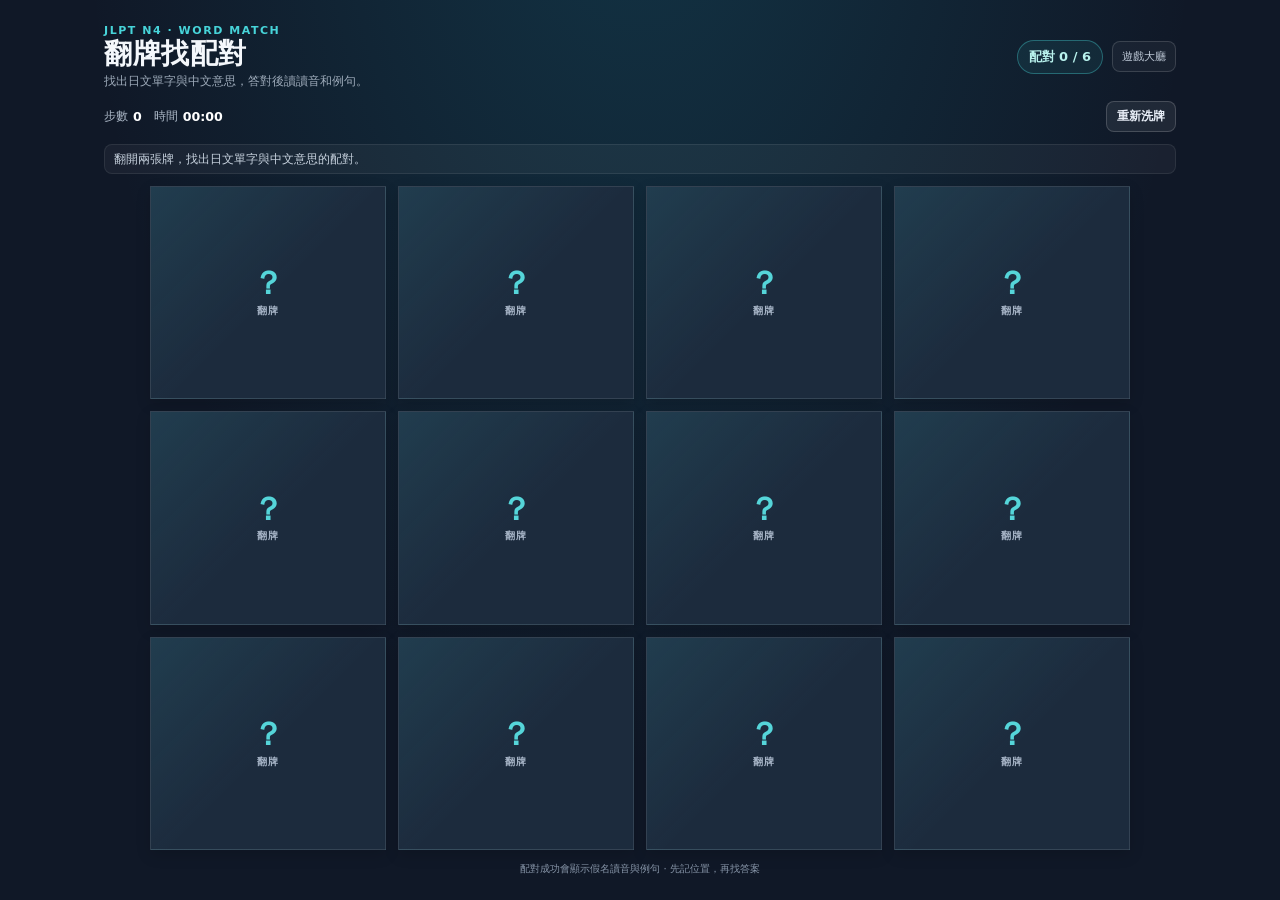
<file: n4-memory.html>
<!doctype html>
<html lang="zh-Hant">
<head>
  <meta charset="utf-8">
  <meta name="viewport" content="width=device-width, initial-scale=1">
  <meta name="theme-color" content="#101827">
  <title>N4 單字翻牌配對</title>
  <style>
    :root {
      color-scheme: dark;
      font-family: system-ui, -apple-system, "Segoe UI", sans-serif;
      background: #101827;
      color: #f4f7fb;
    }

    * {
      box-sizing: border-box;
    }

    html,
    body {
      width: 100%;
      height: 100%;
      margin: 0;
      overflow: hidden;
    }

    body {
      display: grid;
      place-items: center;
      background:
        radial-gradient(ellipse at 50% -20%, rgba(27, 164, 190, .2), transparent 62%),
        #101827;
    }

    button {
      font: inherit;
    }

    .game {
      display: grid;
      grid-template-rows: auto auto auto minmax(0, 1fr) auto;
      gap: clamp(5px, 1.3vh, 12px);
      width: min(100%, 1120px);
      height: 100%;
      min-height: 0;
      margin: 0 auto;
      padding: clamp(10px, 2.4vw, 24px);
    }

    .topbar,
    .toolbar,
    .stats,
    .stat {
      display: flex;
      align-items: center;
    }

    .topbar {
      justify-content: space-between;
      gap: 12px;
      min-width: 0;
    }

    .brand {
      min-width: 0;
    }

    .eyebrow {
      margin: 0 0 2px;
      color: #47d4d9;
      font-size: clamp(8px, 1.1vw, 11px);
      font-weight: 800;
      letter-spacing: .14em;
    }

    h1 {
      margin: 0;
      font-size: clamp(17px, 2.6vw, 28px);
      line-height: 1.1;
      letter-spacing: .02em;
    }

    .subtitle {
      margin: 3px 0 0;
      color: #9eabba;
      font-size: clamp(9px, 1.2vw, 12px);
    }

    .progress-pill {
      flex: 0 0 auto;
      padding: 7px 11px;
      border: 1px solid rgba(71, 212, 217, .36);
      border-radius: 999px;
      background: rgba(71, 212, 217, .08);
      color: #b8f2ed;
      font-size: clamp(10px, 1.3vw, 13px);
      font-weight: 800;
      white-space: nowrap;
    }

    .top-actions {
      display: flex;
      align-items: center;
      gap: 9px;
    }

    .lobby-link {
      flex: 0 0 auto;
      padding: 7px 9px;
      border: 1px solid rgba(255, 255, 255, .14);
      border-radius: 8px;
      color: #c1ccda;
      background: rgba(255, 255, 255, .04);
      font-size: clamp(9px, 1.1vw, 11px);
      text-decoration: none;
      white-space: nowrap;
    }

    .lobby-link:hover {
      border-color: rgba(152, 241, 209, .45);
      color: var(--mint, #98f1d1);
    }

    .toolbar {
      justify-content: space-between;
      gap: 8px;
      min-width: 0;
    }

    .stats {
      flex-wrap: wrap;
      gap: clamp(5px, 1vw, 12px);
      min-width: 0;
    }

    .stat {
      gap: 5px;
      color: #aebac9;
      font-size: clamp(9px, 1.2vw, 12px);
      white-space: nowrap;
    }

    .stat strong {
      color: #fff;
      font-size: 1.05em;
      font-variant-numeric: tabular-nums;
    }

    .restart {
      flex: 0 0 auto;
      padding: 6px 10px;
      border: 1px solid rgba(255, 255, 255, .17);
      border-radius: 8px;
      background: rgba(255, 255, 255, .07);
      color: #e8eef7;
      font-size: clamp(9px, 1.2vw, 12px);
      font-weight: 750;
      cursor: pointer;
      transition: background .18s ease, border-color .18s ease;
    }

    .restart:hover {
      border-color: rgba(71, 212, 217, .6);
      background: rgba(71, 212, 217, .12);
    }

    .restart:focus-visible,
    .card:focus-visible {
      outline: 2px solid #ffc04d;
      outline-offset: 2px;
    }

    .feedback {
      display: flex;
      align-items: center;
      min-height: 30px;
      margin: 0;
      padding: 5px 9px;
      border: 1px solid rgba(255, 255, 255, .08);
      border-radius: 8px;
      background: rgba(255, 255, 255, .045);
      color: #c8d3df;
      font-size: clamp(9px, 1.15vw, 12px);
      line-height: 1.35;
    }

    .feedback.is-correct {
      border-color: rgba(72, 207, 161, .28);
      color: #9af1ce;
    }

    .feedback.is-wrong {
      border-color: rgba(255, 192, 77, .25);
      color: #ffd68a;
    }

    .board {
      display: grid;
      grid-template-columns: repeat(4, minmax(0, 1fr));
      grid-template-rows: repeat(3, minmax(0, 1fr));
      gap: clamp(5px, 1.15vw, 12px);
      width: min(100%, 980px);
      min-height: 0;
      justify-self: center;
      align-self: stretch;
    }

    .card {
      position: relative;
      min-width: 0;
      min-height: 0;
      padding: 0;
      border: 0;
      border-radius: clamp(7px, 1.2vw, 13px);
      background: transparent;
      cursor: pointer;
      perspective: 800px;
      -webkit-tap-highlight-color: transparent;
    }

    .card-inner {
      position: absolute;
      inset: 0;
      transform-style: preserve-3d;
      transition: transform .38s cubic-bezier(.2, .7, .2, 1);
    }

    .card.is-open .card-inner,
    .card.is-matched .card-inner {
      transform: rotateY(180deg);
    }

    .card-face {
      position: absolute;
      inset: 0;
      display: flex;
      flex-direction: column;
      align-items: center;
      justify-content: center;
      gap: clamp(2px, .5vh, 6px);
      overflow: hidden;
      padding: 5px;
      border: 1px solid rgba(255, 255, 255, .1);
      border-radius: inherit;
      backface-visibility: hidden;
      -webkit-backface-visibility: hidden;
      text-align: center;
    }

    .card-back {
      background:
        linear-gradient(135deg, rgba(66, 190, 205, .12), transparent 52%),
        #1c2b3d;
      color: #55d5d9;
      box-shadow: 0 5px 14px rgba(0, 0, 0, .14);
    }

    .card-back strong {
      font-size: clamp(17px, 3vw, 32px);
      line-height: 1;
    }

    .card-back small,
    .card-front small {
      color: #a6b4c6;
      font-size: clamp(8px, 1vw, 10px);
      font-weight: 750;
      letter-spacing: .08em;
    }

    .card-front {
      transform: rotateY(180deg);
      background: linear-gradient(145deg, #24374b, #1b293a);
      box-shadow: 0 5px 14px rgba(0, 0, 0, .14);
    }

    .card-front strong {
      max-width: 100%;
      color: #fff;
      font-size: clamp(12px, 2vw, 23px);
      line-height: 1.12;
      overflow-wrap: anywhere;
    }

    .card-front .reading {
      color: #65e0dc;
      font-size: clamp(9px, 1.3vw, 13px);
      font-weight: 650;
    }

    .card-front.chinese strong {
      color: #ffd078;
      font-size: clamp(11px, 1.75vw, 19px);
    }

    .card.is-matched .card-front {
      border-color: rgba(72, 207, 161, .7);
      background: linear-gradient(145deg, #1d493f, #19372f);
    }

    .card.is-matched .card-front strong {
      color: #b8ffe2;
    }

    .footer-note {
      margin: 0;
      color: #8795a8;
      font-size: clamp(8px, 1vw, 10px);
      text-align: center;
    }

    @media (max-height: 420px) {
      .game {
        gap: 5px;
        padding: 8px 12px;
      }

      .subtitle,
      .footer-note {
        display: none;
      }

      .eyebrow {
        margin-bottom: 1px;
      }

      h1 {
        font-size: 18px;
      }

      .progress-pill {
        padding: 5px 9px;
      }

      .feedback {
        min-height: 25px;
        padding: 3px 8px;
      }
    }
  </style>
</head>
<body>
  <main class="game" aria-labelledby="game-title">
    <header class="topbar">
      <div class="brand">
        <p class="eyebrow">JLPT N4 · WORD MATCH</p>
        <h1 id="game-title">翻牌找配對</h1>
        <p class="subtitle">找出日文單字與中文意思，答對後讀讀音和例句。</p>
      </div>
      <div class="top-actions">
        <div class="progress-pill" aria-live="polite">配對 <span id="pair-count">0 / 6</span></div>
        <a class="lobby-link" id="lobby-link" href="index.html">遊戲大廳</a>
      </div>
    </header>

    <section class="toolbar" aria-label="遊戲狀態">
      <div class="stats">
        <span class="stat">步數 <strong id="move-count">0</strong></span>
        <span class="stat">時間 <strong id="time-count">00:00</strong></span>
      </div>
      <button class="restart" id="restart" type="button">重新洗牌</button>
    </section>

    <p class="feedback" id="feedback" role="status" aria-live="polite">翻開兩張牌，找出日文單字與中文意思的配對。</p>
    <section class="board" id="board" aria-label="日文與中文單字配對卡"></section>
    <p class="footer-note">配對成功會顯示假名讀音與例句 · 先記位置，再找答案</p>
  </main>

  <script>
    (() => {
      "use strict";

      const vocabulary = [
        { id: "yakusoku", word: "約束", reading: "やくそく", meaning: "約定；約好", example: "友達と約束があります。" },
        { id: "renraku", word: "連絡", reading: "れんらく", meaning: "聯絡", example: "学校に連絡します。" },
        { id: "junbi", word: "準備", reading: "じゅんび", meaning: "準備", example: "旅行の準備をします。" },
        { id: "yotei", word: "予定", reading: "よてい", meaning: "預定；安排", example: "明日の予定を確認します。" },
        { id: "unten", word: "運転", reading: "うんてん", meaning: "駕駛", example: "父は車を運転します。" },
        { id: "keiken", word: "経験", reading: "けいけん", meaning: "經驗", example: "日本へ行った経験があります。" }
      ];

      const board = document.getElementById("board");
      const pairCount = document.getElementById("pair-count");
      const moveCount = document.getElementById("move-count");
      const timeCount = document.getElementById("time-count");
      const feedback = document.getElementById("feedback");
      const restartButton = document.getElementById("restart");
      if (new URLSearchParams(window.location.search).get("preview") === "1") {
        document.getElementById("lobby-link").hidden = true;
      }

      let openCards = [];
      let matchedPairs = 0;
      let moves = 0;
      let seconds = 0;
      let timerId = null;
      let mismatchTimeout = null;
      let locked = false;

      const shuffle = (items) => {
        const result = [...items];
        for (let index = result.length - 1; index > 0; index -= 1) {
          const other = Math.floor(Math.random() * (index + 1));
          [result[index], result[other]] = [result[other], result[index]];
        }
        return result;
      };

      const formatTime = (totalSeconds) => {
        const minutes = String(Math.floor(totalSeconds / 60)).padStart(2, "0");
        const remainder = String(totalSeconds % 60).padStart(2, "0");
        return minutes + ":" + remainder;
      };

      const makeFace = (className, label, primary, secondary) => {
        const face = document.createElement("span");
        face.className = "card-face " + className;

        const type = document.createElement("small");
        type.textContent = label;
        face.append(type);

        const mainText = document.createElement("strong");
        mainText.textContent = primary;
        face.append(mainText);

        if (secondary) {
          const detail = document.createElement("span");
          detail.className = "reading";
          detail.textContent = secondary;
          face.append(detail);
        }

        return face;
      };

      const makeCard = (cardData, index) => {
        const button = document.createElement("button");
        button.className = "card";
        button.type = "button";
        button.dataset.pair = cardData.id;
        button.dataset.kind = cardData.kind;
        button.setAttribute("aria-label", "第 " + (index + 1) + " 張牌，尚未翻開");
        button.setAttribute("aria-pressed", "false");

        const inner = document.createElement("span");
        inner.className = "card-inner";

        const back = document.createElement("span");
        back.className = "card-face card-back";
        back.setAttribute("aria-hidden", "true");
        const mark = document.createElement("strong");
        mark.textContent = "？";
        const backLabel = document.createElement("small");
        backLabel.textContent = "翻牌";
        back.append(mark, backLabel);

        const front = cardData.kind === "japanese"
          ? makeFace("card-front", "日本語", cardData.word, cardData.reading)
          : makeFace("card-front chinese", "中文意思", cardData.meaning, "");
        front.setAttribute("aria-hidden", "true");

        inner.append(back, front);
        button.append(inner);

        button.addEventListener("click", () => revealCard(button, cardData));
        return button;
      };

      const setFeedback = (message, tone) => {
        feedback.textContent = message;
        feedback.classList.remove("is-correct", "is-wrong");
        if (tone) feedback.classList.add(tone);
      };

      const startTimer = () => {
        if (timerId !== null) return;
        timerId = window.setInterval(() => {
          seconds += 1;
          timeCount.textContent = formatTime(seconds);
        }, 1000);
      };

      const revealCard = (button, cardData) => {
        if (locked || button.classList.contains("is-open") || button.classList.contains("is-matched")) return;
        startTimer();

        button.classList.add("is-open");
        button.setAttribute("aria-pressed", "true");
        button.setAttribute("aria-label", cardData.kind === "japanese"
          ? cardData.word + "，" + cardData.reading
          : cardData.meaning);
        openCards.push({ button, cardData });

        if (openCards.length < 2) return;

        moves += 1;
        moveCount.textContent = String(moves);
        locked = true;
        const [first, second] = openCards;

        if (first.cardData.id === second.cardData.id) {
          const japaneseCard = first.cardData.kind === "japanese" ? first.cardData : second.cardData;
          const chineseCard = first.cardData.kind === "chinese" ? first.cardData : second.cardData;
          first.button.classList.add("is-matched");
          second.button.classList.add("is-matched");
          first.button.disabled = true;
          second.button.disabled = true;
          matchedPairs += 1;
          pairCount.textContent = matchedPairs + " / " + vocabulary.length;
          setFeedback("配對成功：" + japaneseCard.word + "（" + japaneseCard.reading + "）＝ " + chineseCard.meaning + "　例：" + japaneseCard.example, "is-correct");
          openCards = [];
          locked = false;

          if (matchedPairs === vocabulary.length) {
            window.clearInterval(timerId);
            timerId = null;
            setFeedback("全部答對！用時 " + formatTime(seconds) + "，翻牌 " + moves + " 步。按「重新洗牌」再挑戰一次。", "is-correct");
          }
          return;
        }

        const firstText = first.cardData.kind === "japanese"
          ? first.cardData.word + "（" + first.cardData.reading + "）"
          : first.cardData.meaning;
        const secondText = second.cardData.kind === "japanese"
          ? second.cardData.word + "（" + second.cardData.reading + "）"
          : second.cardData.meaning;
        setFeedback("還沒配對上：「" + firstText + "」和「" + secondText + "」不是一組，再記住位置試試看。", "is-wrong");
        mismatchTimeout = window.setTimeout(() => {
          for (const card of openCards) {
            card.button.classList.remove("is-open");
            card.button.setAttribute("aria-pressed", "false");
            card.button.setAttribute("aria-label", "牌已蓋上");
          }
          openCards = [];
          locked = false;
          mismatchTimeout = null;
        }, 850);
      };

      const startRound = () => {
        if (timerId !== null) window.clearInterval(timerId);
        if (mismatchTimeout !== null) window.clearTimeout(mismatchTimeout);
        timerId = null;
        mismatchTimeout = null;
        openCards = [];
        matchedPairs = 0;
        moves = 0;
        seconds = 0;
        locked = false;
        pairCount.textContent = "0 / " + vocabulary.length;
        moveCount.textContent = "0";
        timeCount.textContent = "00:00";
        setFeedback("翻開兩張牌，找出日文單字與中文意思的配對。", "");

        const cards = vocabulary.flatMap((item) => [
          { ...item, kind: "japanese" },
          { ...item, kind: "chinese" }
        ]);
        board.replaceChildren(...shuffle(cards).map(makeCard));
      };

      restartButton.addEventListener("click", startRound);
      startRound();
    })();
  </script>
</body>
</html>
</file>
